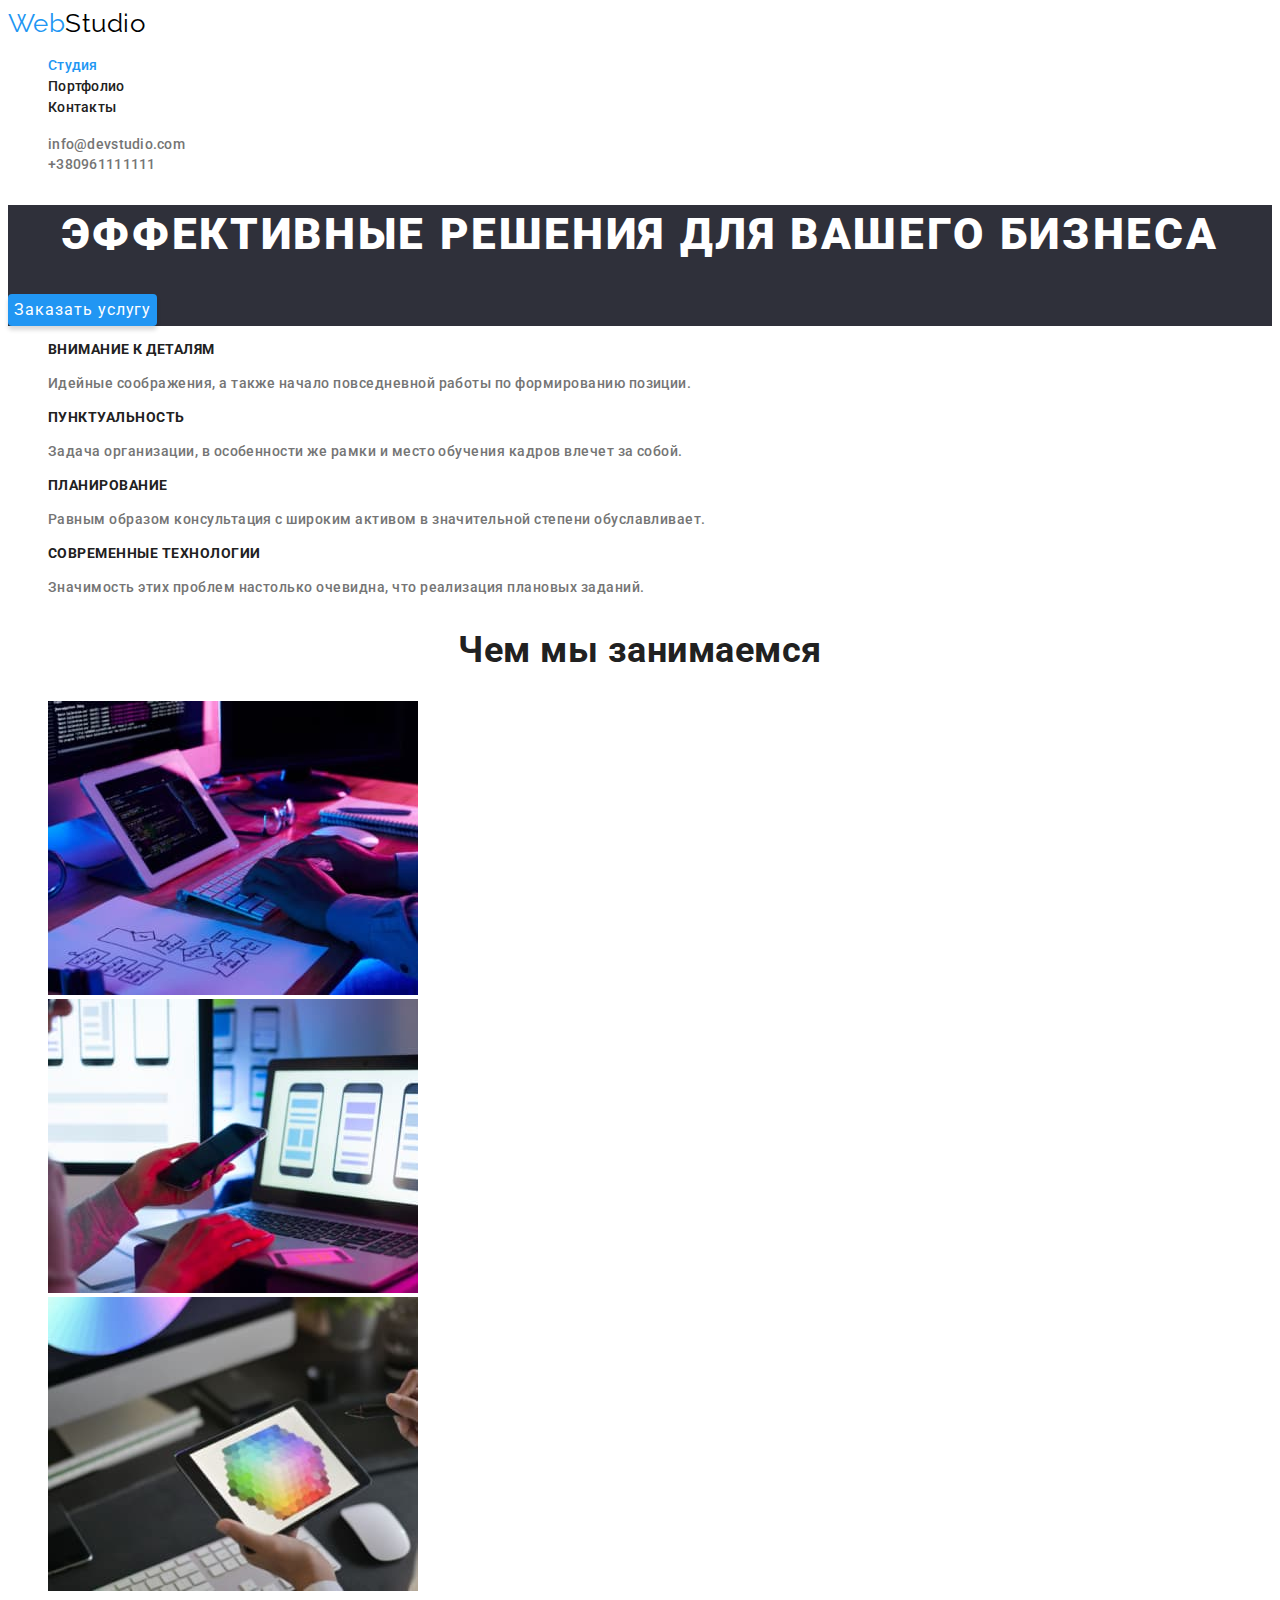
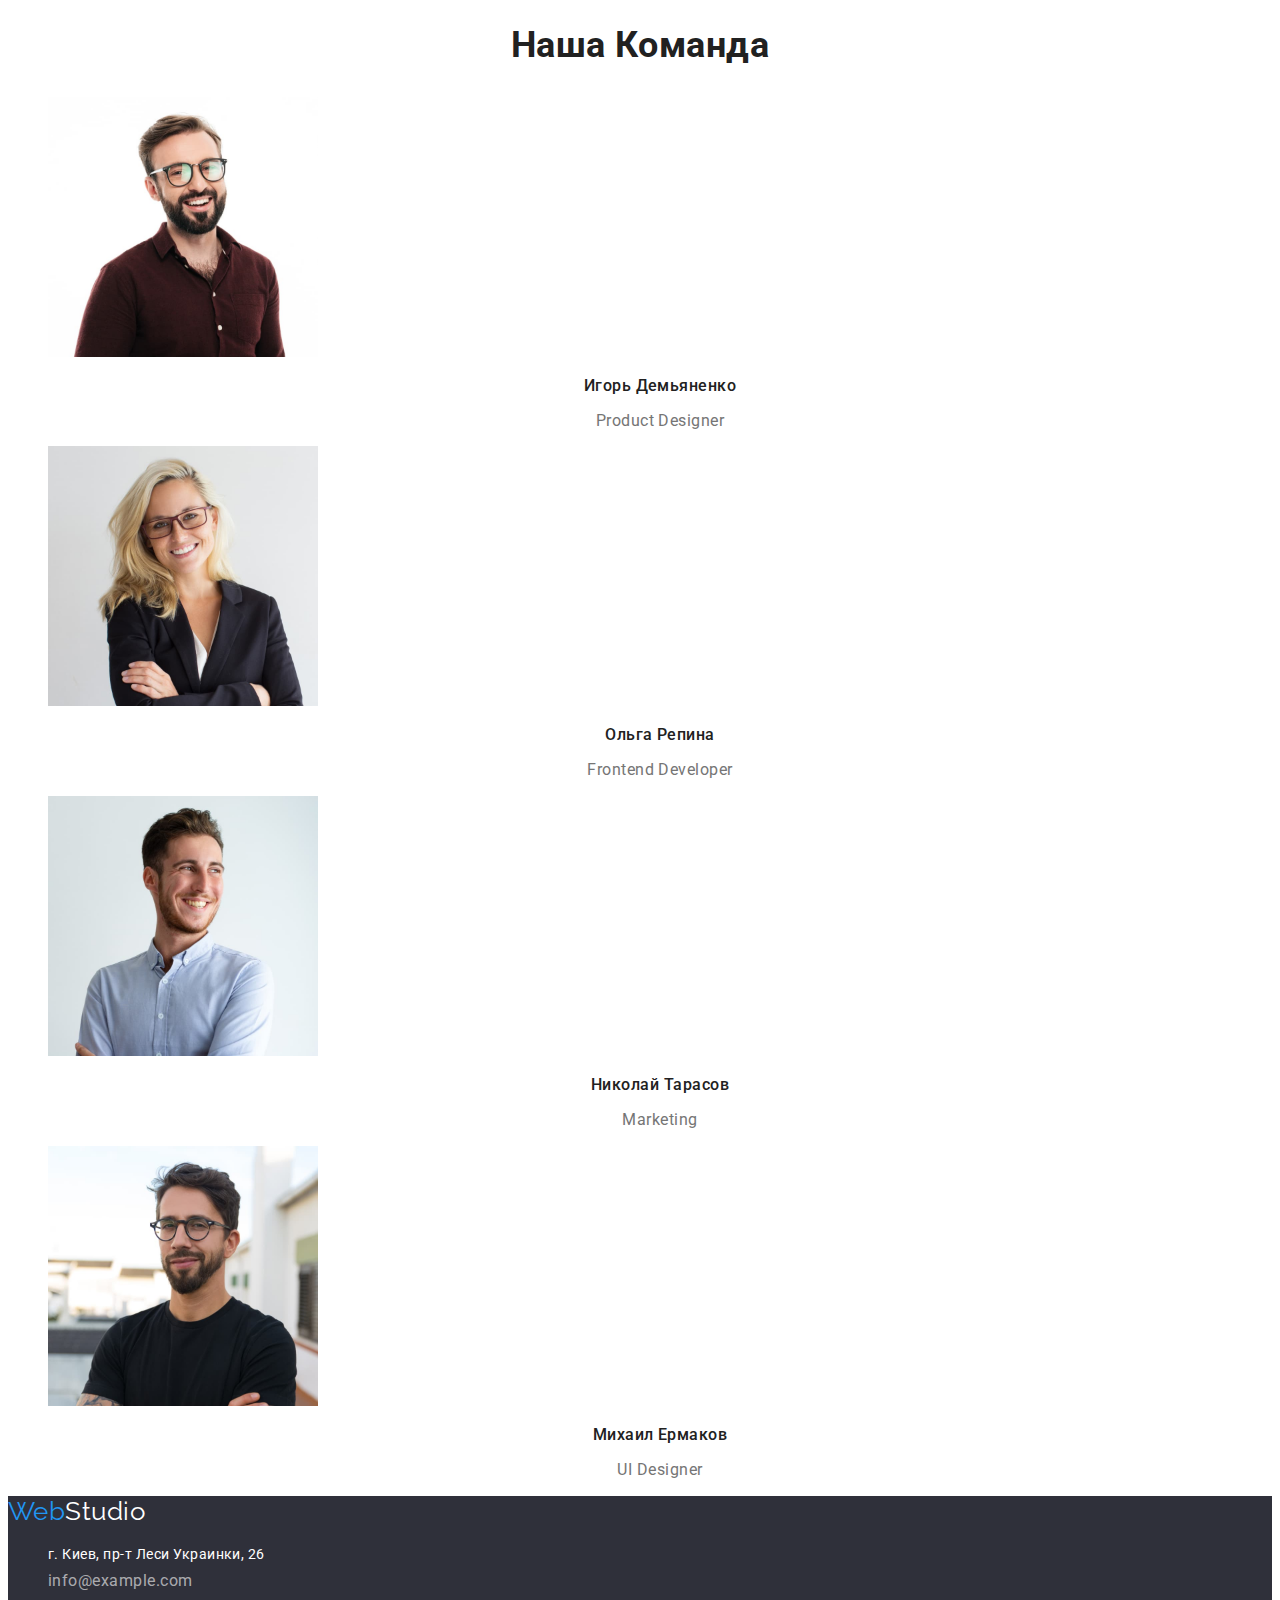
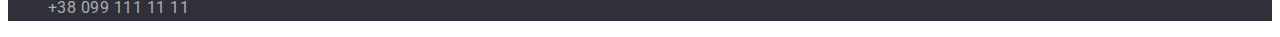
<file: index.html>
<!DOCTYPE html>
<html lang="ru">

<head>
  <meta charset="UTF-8" />
  <meta http-equiv="X-UA-Compatible" content="IE=edge" />
  <meta name="viewport" content="width=device-width, initial-scale=1.0" />
  <title>WebStudio</title>
  <!-- styles -->
  <link href="https://fonts.googleapis.com/css2?family=Raleway:wght@700&family=Roboto:wght@400;500;700;900&display=swap"
    rel="stylesheet">
  <link rel="stylesheet" href="./css/styles.css">
</head>

<body>
  <!--header-->
  <header class="header">
    <!-- navigation -->
    <nav>
      <a class="logo link" href="./index.html" > <span class="logo-web">Web</span>Studio</a>
      <ul class="site-nav-list list ">
        <li><a class="curent link " href="./index.html">Студия</a></li>
        <li><a class="site-nav-link link" href="./portfolio.html">Портфолио</a></li>
        <li><a class="site-nav-link link" href="" >Контакты</a></li>
      </ul>
    </nav>
    <!-- contacts -->
    <ul class="contacts-list list">
      <li>
        <a class="contacts-link link" href="mailto:info@devstudio.com" >info@devstudio.com</a>
      </li>
      <li>
        <a class="contacts-link link" href="tel:+380961111111" >+380961111111</a>
      </li>
    </ul>
  </header>
  <main>
    <!-- Hero -->
    <section class="hero">
      <h1 class="hero-header">Эффективные решения для вашего бизнеса</h1>
      <button class="hero-button" type="button">Заказать услугу</button>
    </section>
    <!-- Feature-->
    <section class="feature">
      <h2 class="visually-hidden">Особенность</h2>
      <ul class="feature-list list">
        <li>
          <h3 class="feature-title">Внимание к деталям</h3>
          <p class="feature-text">Идейные соображения, а также начало повседневной работы по формированию позиции.</p>
        </li>
        <li>
          <h3 class="feature-title">Пунктуальность</h3>
          <p class="feature-text">
            Задача организации, в особенности же рамки и место обучения кадров влечет за собой.
          </p>
        </li>
        <li>
          <h3 class="feature-title">Планирование</h3>
          <p class="feature-text">
            Равным образом консультация с широким активом в значительной степени обуславливает.
          </p>
        </li>
        <li>
          <h3 class="feature-title">Современные технологии</h3>
          <p class="feature-text">Значимость этих проблем настолько очевидна, что реализация плановых заданий.</p>
        </li>
      </ul>
    </section>
    <!-- Work -->
    <section class="section-work">
      <h2 class="section-title">Чем мы занимаемся</h2>
      <ul class="work-list list">
        <li>
          <img class="work-img" src="./images/box1.jpg" alt="верстка" width="370" />
        </li>
        <li>
          <img class="work-img" src="./images/box2.jpg" alt="мультиплатформа" width="370" />
        </li>
        <li>
          <img class="work-img" src="./images/box3.jpg" alt="дизайн" width="370" />
        </li>
      </ul>
    </section>
    <!-- Team -->
    <section class="section-team">
      <h2 class="section-title">Наша Команда</h2>
      <ul class="team-list list">
        <li class="team-item">
          <img class="team-item-img" src="./images/img1.jpg" alt="Игорь Демьяненко" width="270" />
          <h3 class="team-member">Игорь Демьяненко</h3>
          <p class="team-member-prof">Product Designer</p>
        </li>
        <li class="team-item">
          <img class="team-item-img" src="./images/img2.jpg" alt="Ольга Репина" width="270" />
          <h3 class="team-member">Ольга Репина</h3>
          <p class="team-member-prof">Frontend Developer</p>
        </li>
        <li class="team-item">
          <img class="team-item-img" src="./images/img3.jpg" alt="Николай Тарасов" width="270" />
          <h3 class="team-member">Николай Тарасов</h3>
          <p class="team-member-prof">Marketing</p>
        </li>
        <li class="team-item">
          <img class="team-item-img" src="./images/img4.jpg" alt="Михаил Ермаков" width="270" />
          <h3 class="team-member">Михаил Ермаков</h3>
          <p class="team-member-prof">UI Designer</p>
        </li>
      </ul>
    </section>
  </main>
  <!-- Подвал -->
  <footer class="footer">
    <a class="logo link" href="./index.html"><span class="logo-web">Web</span>Studio</a>
    <address class="address">
      <ul class="address-list list">
        <li>
          <a class="link-address link" href="https://goo.gl/maps/npCChXU9xTYnC5Zz8" target="_blank"
            rel="noopener noreferrer">г. Киев, пр-т Леси
            Украинки, 26</a>
        </li>
        <li>
          <a class="address-list-item link" href="mailto:info@example.com">info@example.com</a>
        </li>
        <li>
          <a class="address-list-item link" href="tel:+380991111111">+38 099 111 11 11</a>
        </li>
      </ul>
    </address>
  </footer>
</body>

</html>
</file>
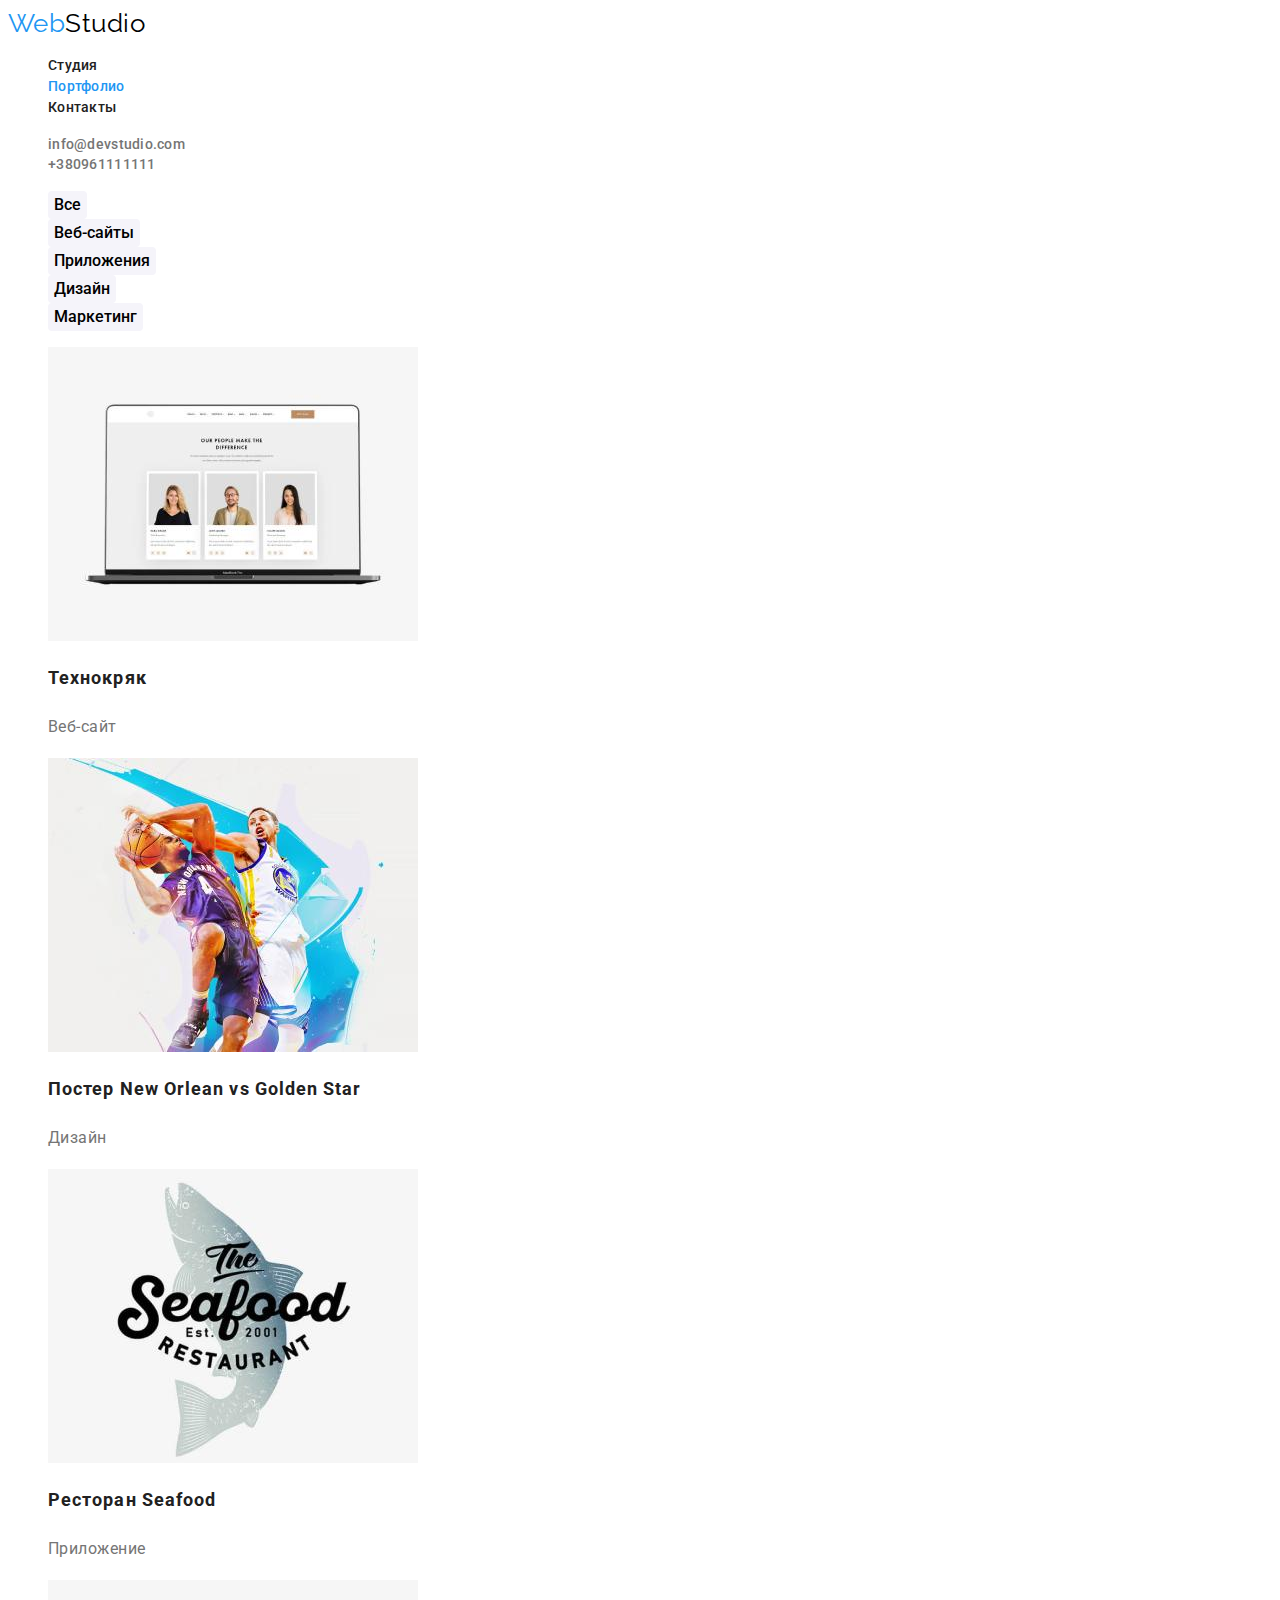
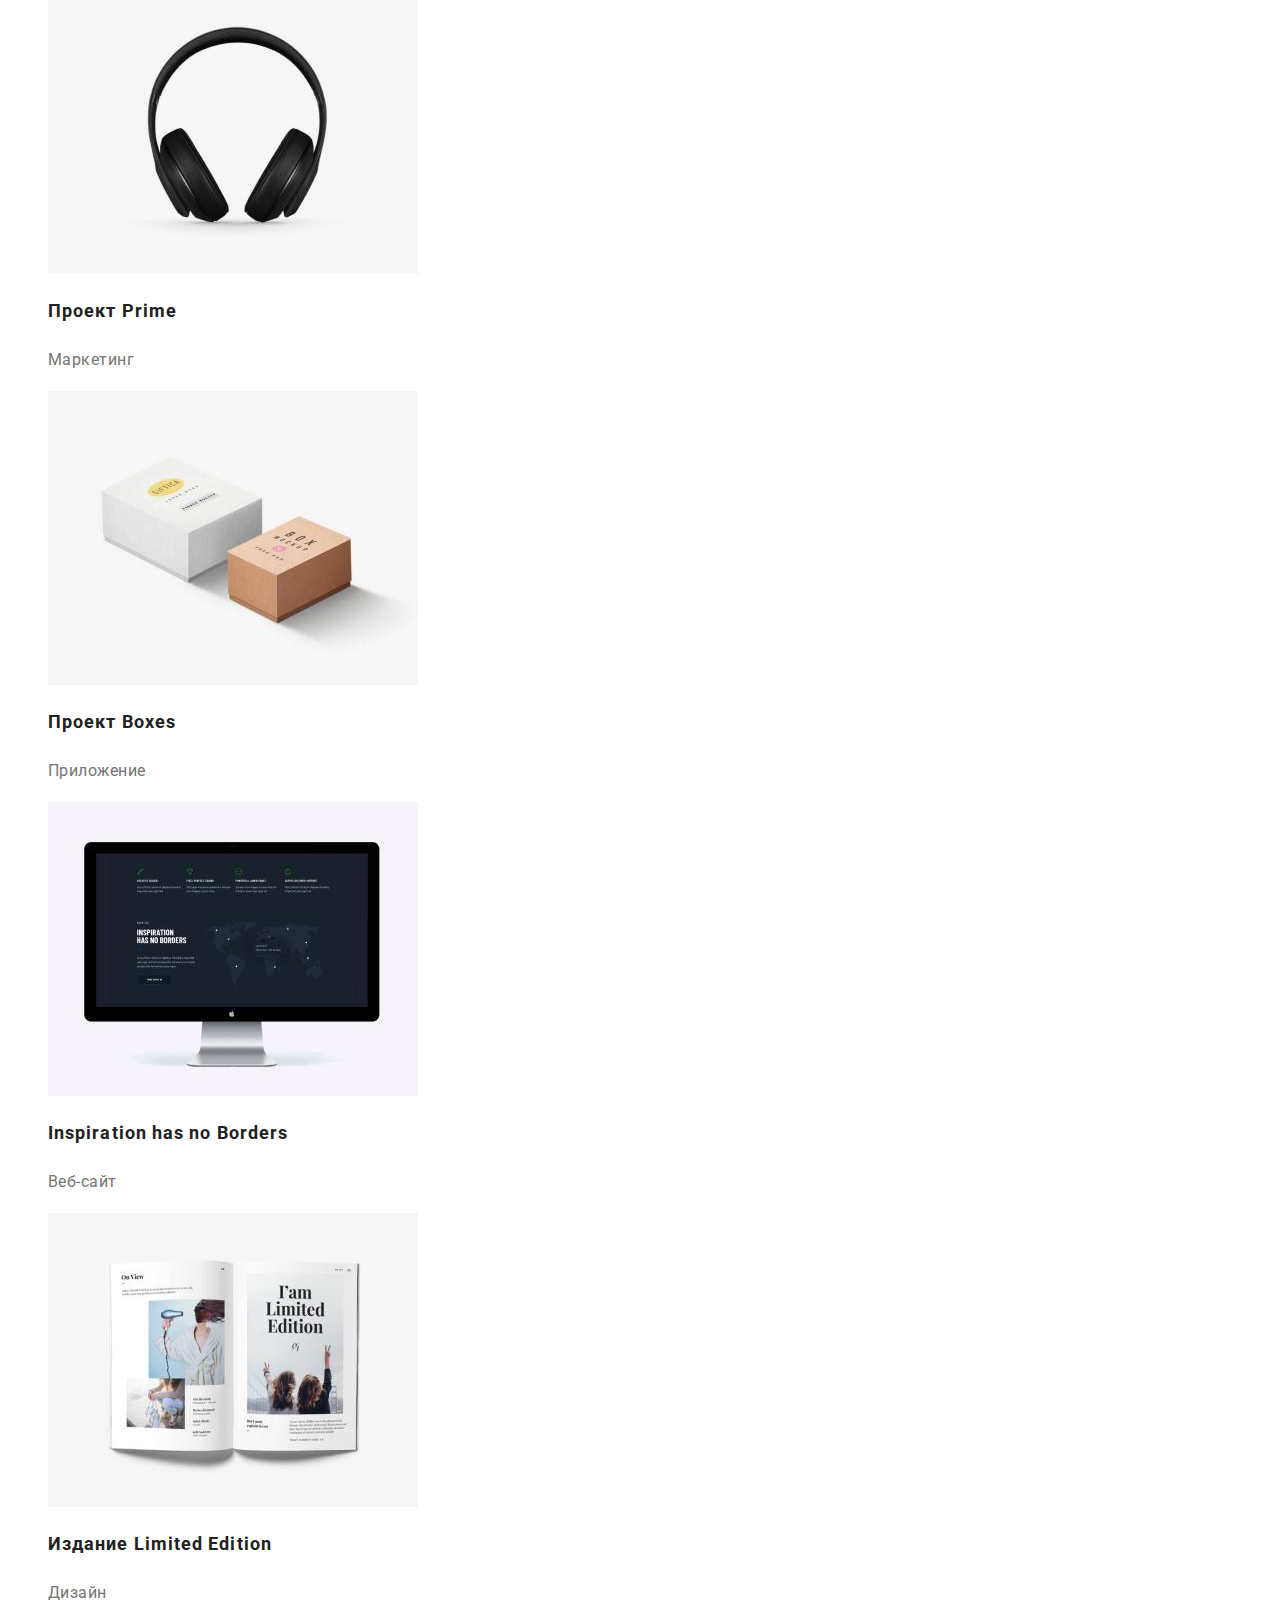
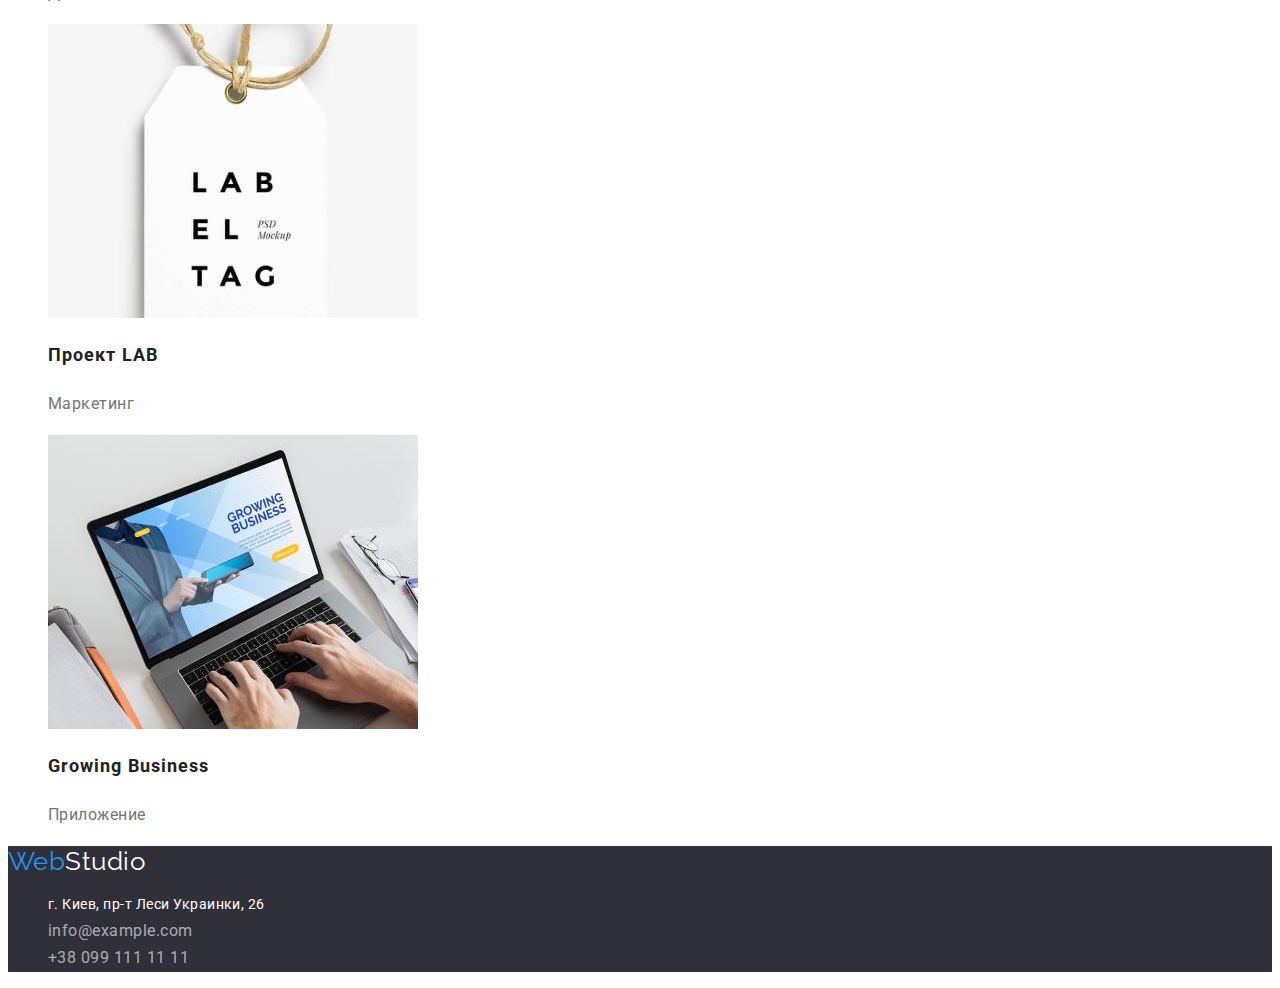
<file: portfolio.html>
<!DOCTYPE html>
<html lang="ru">

<head>
    <meta charset="UTF-8">
    <meta http-equiv="X-UA-Compatible" content="IE=edge">
    <meta name="viewport" content="width=device-width, initial-scale=1.0">
    <link rel="preconnect" href="https://fonts.googleapis.com">
    <link rel="preconnect" href="https://fonts.gstatic.com" crossorigin>
    <link
        href="https://fonts.googleapis.com/css2?family=Raleway:wght@700&family=Roboto:wght@400;500;700;900&display=swap"
        rel="stylesheet">
    <link rel="stylesheet" href="./css/styles.css">
    <title>портфолио</title>
</head>

<body>
    <!--Верхняя линия -->
    <header class="header">
        <!-- navigation -->
        <nav>
            <a class="logo link" href="./index.html"> <span class="logo-web">Web</span>Studio</a>
            <ul class="site-nav-list list ">
                <li><a class="site-nav-link link" href="./index.html">Студия</a></li>
                <li><a class="curent link" href="./portfolio.html">Портфолио</a></li>
                <li><a class="site-nav-link link" href="">Контакты</a></li>
            </ul>
        </nav>
        <!-- contacts -->
        <ul class="contacts-list list">
            <li>
                <a class="contacts-link link" href="mailto:info@devstudio.com">info@devstudio.com</a>
            </li>
            <li>
                <a class="contacts-link link" href="tel:+380961111111">+380961111111</a>
            </li>
        </ul>
    </header>
    <!-- main -->
    <main>
        <section>
            <h1 class="visually-hidden">Porfolio</h1>
            <!-- filters -->
            <ul class="filters-list list">
                <li>
                    <button class="filter-button" type="button">Все</button>
                </li>
                <li>
                    <button class="filter-button" type="button">Веб-сайты</button>
                </li>
                <li>
                    <button class="filter-button" type="button">Приложения</button>
                </li>
                <li>
                    <button class="filter-button" type="button">Дизайн</button>
                </li>
                <li>
                    <button class="filter-button" type="button">Маркетинг</button>
                </li>
            </ul>
            <!-- project -->
            <ul class="project-list list">
                <li class="project-item">
                    <img src="./images/portfolio/project-tehnokryak-1.jpg" alt="технокряк" width="370" height="294">
                    <h2 class="project-title">Технокряк</h2>
                    <p class="project-text">Веб-сайт</p>
                </li>
                <li class="project-item">
                    <img src="./images/portfolio/project-poster-2.jpg" alt="постер" width="370" height="294">
                    <h2 class="project-title">
                        Постер <span lang="en">New Orlean vs Golden Star</span>
                    </h2>
                    <p class="project-text">Дизайн</p>
                </li>
                <li class="project-item">
                    <img src="./images/portfolio/projec-seafood-3.jpg" alt="Ресторан" width="370" height="294">
                    <h2 class="project-title">
                        Ресторан <span lang="en">Seafood</span>
                    </h2>
                    <p class="project-text">Приложение</p>
                </li>
                <li class="project-item">
                    <img src="./images/portfolio/project-prime-4.jpg" alt="Проект Prime" width="370" height="294">
                    <h2 class="project-title">
                        Проект <span lang="en">Prime</span>
                    </h2>
                    <p class="project-text">Маркетинг</p>
                </li>
                <li class="project-item">
                    <img src="./images/portfolio/project-boxes-5.jpg" alt="" width="370" height="294">
                    <h2 class="project-title">
                        Проект <span lang="en">Boxes</span>
                    </h2>
                    <p class="project-text">Приложение</p>
                </li>
                <li class="project-item">
                    <img src="./images/portfolio/project-noborders-6.jpg" alt="" width="370" height="294">
                    <h2 class="project-title" lang="en">Inspiration has no Borders</h2>
                    <p class="project-text">Веб-сайт</p>
                </li>
                <li class="project-item">
                    <img src="./images/portfolio/project-le-7.jpg" alt="" width="370" height="294">
                    <h2 class="project-title">
                        Издание <span lang="en">Limited Edition</span></h2>
                    <p class="project-text">Дизайн</p>
                </li>
                <li class="project-item">
                    <img src="./images/portfolio/project-lab-8.jpg" alt="" width="370" height="294">
                    <h2 class="project-title">
                        Проект <span lang="en">LAB</span>
                    </h2>
                    <p class="project-text">Маркетинг</p>
                </li>
                <li class="project-item">
                    <img src="./images/portfolio/growing-bussines-9.jpg" alt="" width="370" height="294">
                    <h2 class="project-title" lang="en">Growing Business</h2>
                    <p class="project-text">Приложение</p>
                </li>
            </ul>
        </section>
    </main>
    <!-- Подвал -->
    <footer class="footer">
        <a class="logo link" href="./index.html"><span class="logo-web">Web</span>Studio</a>
        <address class="address">
            <ul class="address-list list">
                <li>
                    <a class="link-address link" href="https://goo.gl/maps/npCChXU9xTYnC5Zz8" target="_blank"
                        rel="noopener noreferrer">г. Киев, пр-т Леси
                        Украинки, 26</a>
                </li>
                <li>
                    <a class="address-list-item link" href="mailto:info@example.com">info@example.com</a>
                </li>
                <li>
                    <a class="address-list-item link" href="tel:+380991111111">+38 099 111 11 11</a>
                </li>
            </ul>
        </address>
    </footer>
</body>

</html>
</file>
<file: css/styles.css>
:root {
  /* fonts */
  --main-font: 'Roboto';
  --secondary-font: 'Raleway';
  /* color-text */
  --accent-clr: #2196f3;
  --secondary-clr: #757575;
  --white-clr: #ffffff;
  --basic-clr: #212121;
  /* backgroud color */
  --basic-background: #ffffff;
  --secondary-background: #2f303a;
}

body {
  font-family: 'Roboto', sans-serif;
  letter-spacing: 0.03em;
  color: var(--basic-clr);
  background-color: var(--basic-background);
}

.list {
  list-style: none;
}
.link {
  text-decoration: none;
}

/* header */

/* logo */
.footer > .logo {
  font-family: var(--secondary-font);
  font-size: 26px;
  line-height: 1.19;
  color: var(--white-clr);
}
.logo {
  font-family: var(--secondary-font);
  font-size: 26px;
  line-height: 1.19;
  color: #000000;
}
/* navigation */
.logo-web {
  color: var(--accent-clr);
}
.curent {
  font-weight: 500;
  color: var(--accent-clr);
  font-size: 14px;
  line-height: 1.42;
  letter-spacing: 0.02em;
}
.site-nav-link {
  font-weight: 500;
  font-size: 14px;
  line-height: 1.42;
  letter-spacing: 0.02em;
  color: var(--basic-clr);
}
.site-nav-link:hover,
.site-nav-link:focus {
  color: var(--accent-clr);
}
/* contacts */
.contacts-link {
  font-weight: 500;
  font-size: 14px;
  line-height: 1.42;
  letter-spacing: 0.02em;
  color: var(--secondary-clr);
}
.contacts-link:hover,
.contacts-link:focus {
  color: var(--accent-clr);
}
/* Hero */
.hero {
  background-color: var(--secondary-background);
}
.hero-header {
  font-weight: 900;
  font-size: 44px;
  line-height: 1.36;
  text-align: center;
  letter-spacing: 0.06em;
  text-transform: uppercase;
  color: var(--white-clr);
}
/* button*/
.hero-button {
  border: none;
  cursor: pointer;
  background: #2196f3;
  box-shadow: 0px 4px 4px rgba(0, 0, 0, 0.15);
  border-radius: 4px;
  font-size: 16px;
  line-height: 1.88;
  display: flex;
  align-items: center;
  text-align: center;
  letter-spacing: 0.06em;
  color: #ffffff;
  font-family: inherit;
}

.hero-button:hover,
.hero-button:focus {
  background: #188ce8;
  box-shadow: 0px 4px 4px rgba(0, 0, 0, 0.15);
  border-radius: 4px;
}
/* Feature */
.visually-hidden {
  position: absolute;
  width: 1px;
  height: 1px;
  margin: -1px;
  border: 0;
  padding: 0;

  white-space: nowrap;
  clip-path: inset(100%);
  clip: rect(0 0 0 0);
  overflow: hidden;
}
.feature-title {
  font-size: 14px;
  line-height: 1.14;
  text-transform: uppercase;
  color: var(--basic-clr);
}
.feature-text {
  font-weight: 500;
  font-size: 14px;
  line-height: 1.71;
  color: var(--secondary-clr);
}

/* work and tean title */
.section-title {
  font-size: 36px;
  line-height: 1.16;
  text-align: center;
}
/* team */
.team-member {
  font-weight: 500;
  font-size: 16px;
  line-height: 1.18;
  text-align: center;
}
.team-member-prof {
  font-size: 16px;
  line-height: 1.18;
  text-align: center;
  color: var(--secondary-clr);
}
/* footer */
.footer {
  background-color: var(--secondary-background);
}
.address {
  font-style: normal;
}
.link-address {
  font-size: 14px;
  line-height: 1.71;
  color: var(--white-clr);
}
.address-list-item {
  line-height: 1.71;
  color: rgba(255, 255, 255, 0.6);
}
.address-list-item:hover,
.address-list-item:focus {
  color: var(--accent-clr);
}

/* Portfolio */

/* portfolio filters */
.filter-button {
  font-family: inherit;
  font-weight: 500;
  cursor: pointer;
  border: none;
  background-color: #f5f4fa;
  border-radius: 4px;
  font-size: 16px;
  line-height: 1.62;
  text-align: center;
}
.filter-button:hover,
.filter-button:focus {
  background-color: var(--accent-clr);
  color: var(--white-clr);
}
.project-title {
  font-size: 18px;
  line-height: 2;
  letter-spacing: 0.06em;
}
.project-text {
  font-size: 16px;
  line-height: 1.88;
  color: var(--secondary-clr);
}
</file>
